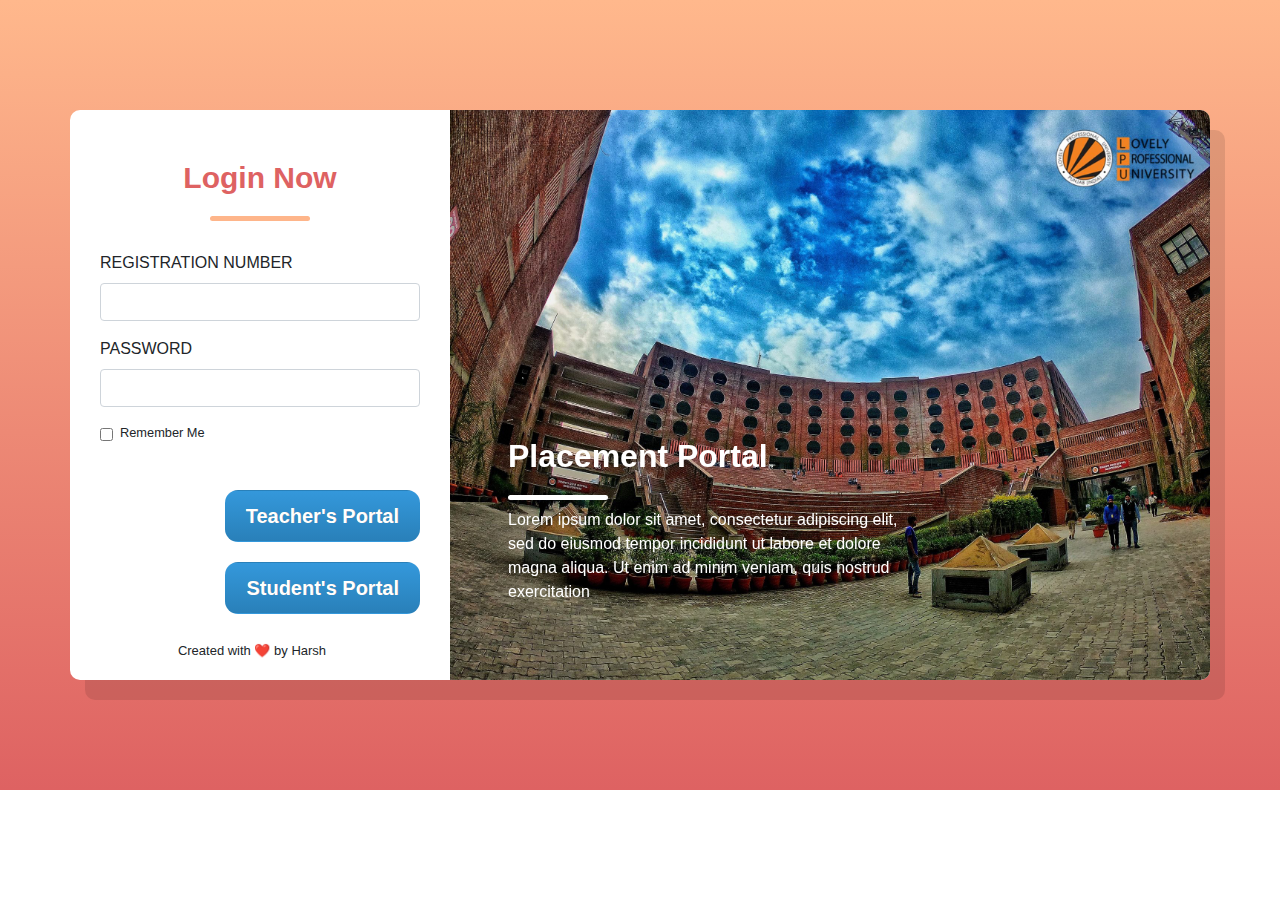
<file: index.html>
<html lang="en">
<head>
  <meta charset="UTF-8">
  <meta http-equiv="X-UA-Compatible" content="IE=edge">
  <meta name="viewport" content="width=device-width, initial-scale=1.0">
  <title>Document</title>
  <link href="//maxcdn.bootstrapcdn.com/bootstrap/4.0.0/css/bootstrap.min.css" rel="stylesheet" id="bootstrap-css">
  <link rel="stylesheet" href="styless.css">
  <script src="//maxcdn.bootstrapcdn.com/bootstrap/4.0.0/js/bootstrap.min.js"></script>
  <script src="//code.jquery.com/jquery-1.11.1.min.js"></script>
</head>
<body>
  <section class="login-block">
    <div class="container">
	<div class="row">
		<div class="col-md-4 login-sec">
		    <h2 class="text-center">Login Now</h2>
		    <form class="login-form">
  <div class="form-group">
    <label for="exampleInputEmail1" class="text-uppercase" id="login-now">Registration Number</label>
    <input type="text" class="form-control" placeholder="">
    
  </div>
  <div class="form-group">
    <label for="exampleInputPassword1" class="text-uppercase">Password</label>
    <input type="password" class="form-control" placeholder="">
  </div>
  
  
    <div class="form-check">
    <label class="form-check-label">
      <input type="checkbox" class="form-check-input">
      <small>Remember Me</small>
    </label>
    <!-- <hr> -->
    <br><br><br>
    <a class="btn btn-login float-right" href="Anno.html">Teacher's Portal</a>
    <br><br><br>
    <a class="btn btn-login float-right" href="student.html">Student's Portal</a>
  </div>
  
</form>
<div class="copy-text">Created with ❤️ by Harsh</div>
		</div>
		<div class="col-md-8 banner-sec">
      <div class="carousel-inner" role="listbox">
                    <div class="carousel-item active">
                                  <img class="d-block img-fluid" src="lpu3.jpeg" alt="First slide" height="500px">
                        <div class="carousel-caption d-none d-md-block">
                                    <div class="banner-text">
                                        <h2>Placement Portal</h2>
                                        <p>Lorem ipsum dolor sit amet, consectetur adipiscing elit, sed do eiusmod tempor incididunt ut labore et dolore magna aliqua. Ut enim ad minim veniam, quis nostrud exercitation</p>
                                    </div>	
                        </div>
                    </div>
      </div>	   
  
</div>
</div>
</div>
</section>
<script src="placement.js"></script>
</body>
</html>
</file>
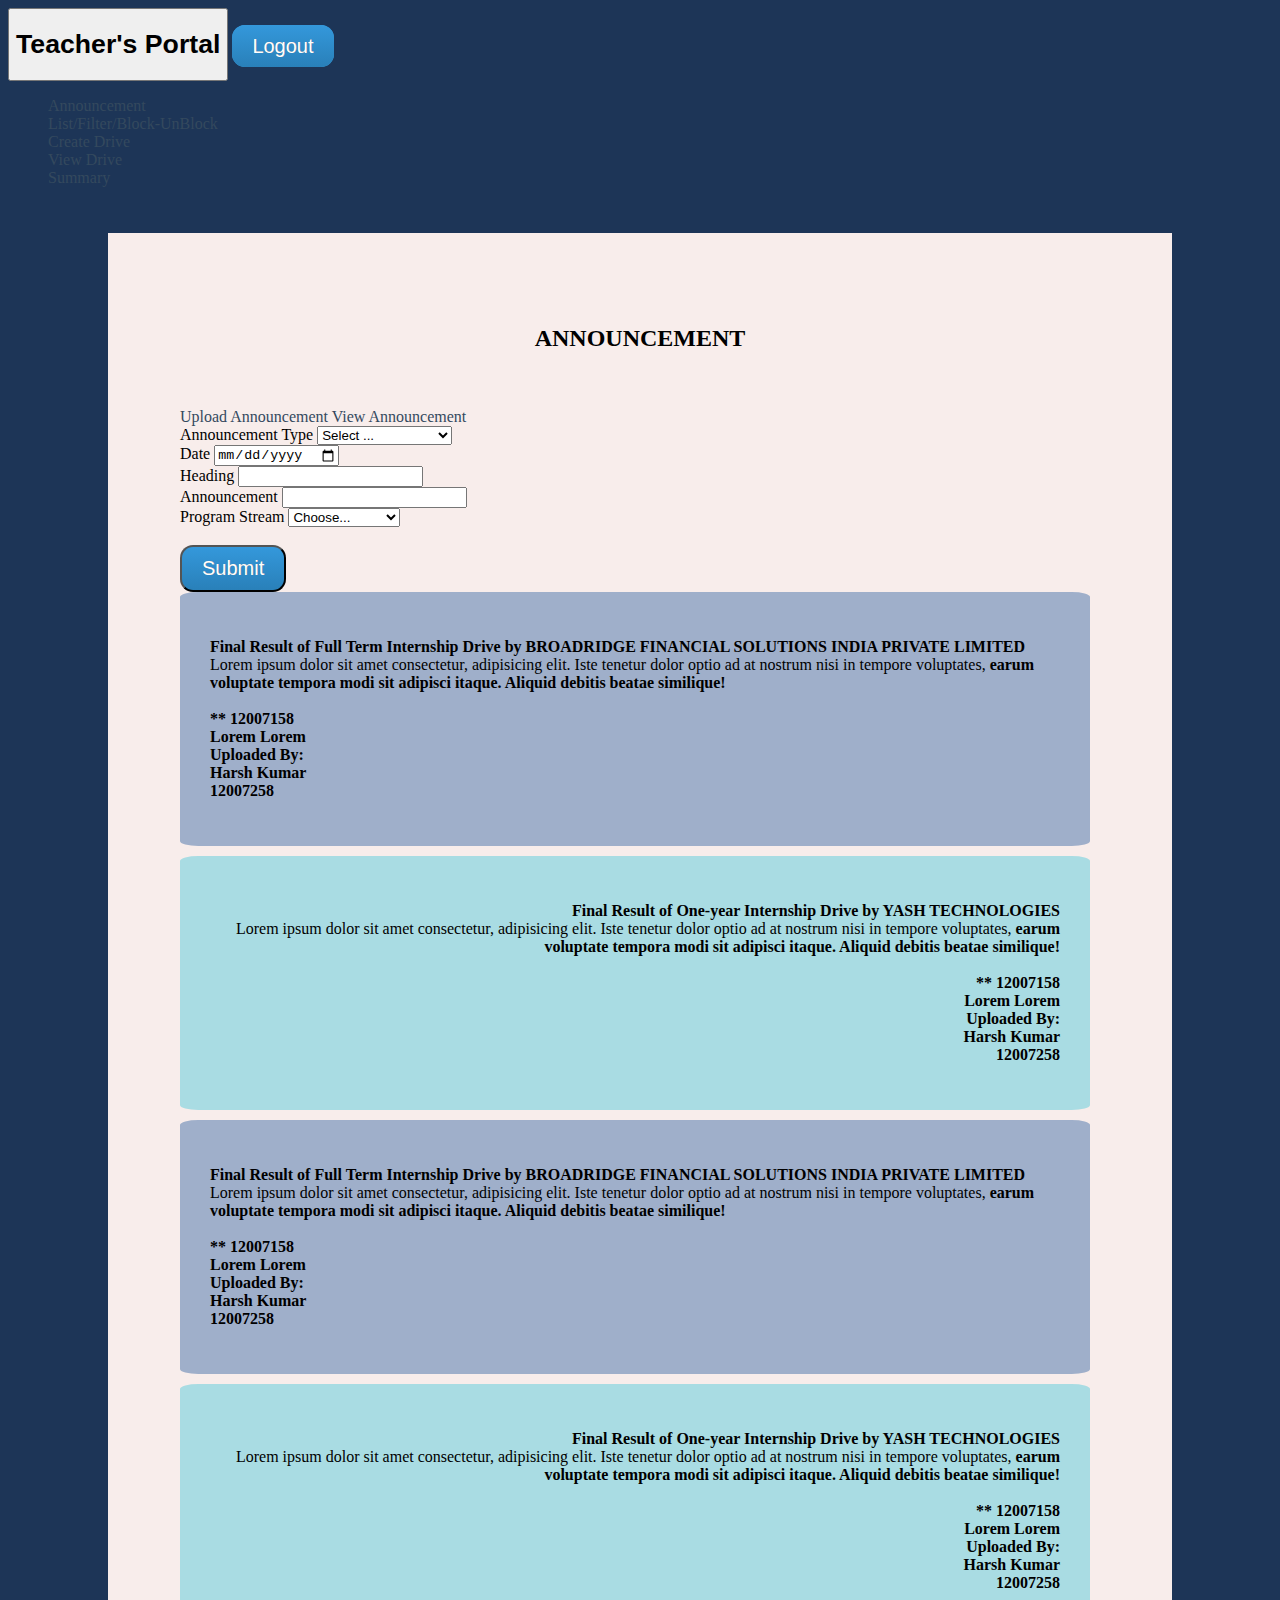
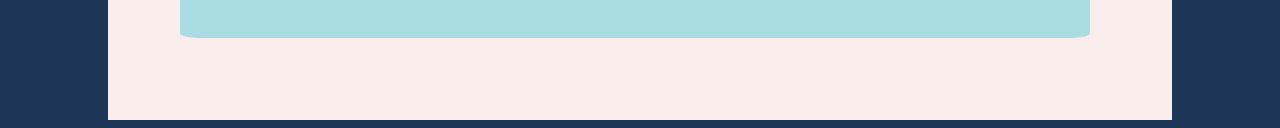
<file: Anno.html>
<!DOCTYPE html>
<html lang="en">
<head>
    <meta charset="UTF-8">
    <meta http-equiv="X-UA-Compatible" content="IE=edge">
    <meta name="viewport" content="width=device-width, initial-scale=1.0">
    <!-- CSS only -->
<link href="https://cdn.jsdelivr.net/npm/bootstrap@5.2.2/dist/css/bootstrap.min.css" rel="stylesheet" integrity="sha384-Zenh87qX5JnK2Jl0vWa8Ck2rdkQ2Bzep5IDxbcnCeuOxjzrPF/et3URy9Bv1WTRi" crossorigin="anonymous">
<link rel="stylesheet" href="styless.css">
    <title>Document</title>
</head>
<body class="full">
    <nav class="navbar navbar-dark bg-dark" style="display:flex !important;">
        <div class="container-fluid">
          <button class="navbar-toggler" type="button" data-bs-toggle="collapse" data-bs-target="#navbarTogglerDemo03" aria-controls="navbarTogglerDemo03" aria-expanded="false" aria-label="Toggle navigation">
            <h1>Teacher's Portal</h1>
            <span class="navbar-toggler-icon"></span>
          </button>
          <a class="navbar-brand btn btn-primary" href="index.html">Logout</a>
          <div class="collapse navbar-collapse" id="navbarTogglerDemo03">
            <ul class="navbar-nav me-auto mb-2 mb-lg-0">
              <li class="nav-item">
                <a class="nav-link" href="Anno.html">Announcement</a>
              </li>
              <li class="nav-item">
                <a class="nav-link" href="list.html">List/Filter/Block-UnBlock</a>
              </li>
              <li class="nav-item">
                <a class="nav-link" href="createDrive.html">Create Drive</a>
              </li>
              <li class="nav-item">
                <a class="nav-link" href="viewDrive.html">View Drive</a>
              </li>
              <li class="nav-item">
                <a class="nav-link" href="summary.html">Summary</a>
              </li>
            </ul>
          </div>
        </div>
      </nav>
    
      <div id="anno" class="grid">
        <h2 class="inner-headings">ANNOUNCEMENT</h2>
        <br><br>
        <div class="row">
            <div class="col-4">
              <div class="list-group" id="list-tab" role="tablist">
                <a class="list-group-item list-group-item-action active" id="list-profile-list" data-bs-toggle="list" href="#list-messages" role="tab" aria-controls="list-profile">Upload Announcement</a>
                <a class="list-group-item list-group-item-action" id="list-settings-list" data-bs-toggle="list" href="#list-settings" role="tab" aria-controls="list-settings">View Announcement</a>
              </div>
            </div>
            <div class="col-8">
              <div class="tab-content" id="nav-tabContent">
                <div class="tab-pane fade show active" id="list-messages" role="tabpanel" aria-labelledby="list-messages-list">
                  <form class="row g-3">
                    <div class="col-12">
                      <label for="inputAddress" class="form-label">Announcement Type</label>
                      <select class="form-select" aria-label="Default select example">
                        <option selected>Select ...</option>
                        <option value="1">Placement Related</option>
                        <option value="2">Academic Related</option>
                        <option value="3">General</option>
                      </select>
                    </div>
                    <div class="col-md-6">
                      <label for="inputCity" class="form-label">Date</label>
                      <input type="date" class="form-control" id="inputCity" placeholder="">
                    </div>
                    <div class="col-md-6">
                      <label for="inputCity" class="form-label">Heading</label>
                      <input type="text" class="form-control" id="inputCity" placeholder="">
                    </div>
                    <div class="col-md-12">
                      <label for="inputCity" class="form-label">Announcement</label>
                      <input type="text" class="form-control" id="inputCity" placeholder="">
                    </div>
                    <div class="col-md-12">
                      <label for="inputState" class="form-label">Program Stream</label>
                      <select id="inputState" class="form-select">
                        <option selected>Choose...</option>
                        <option value="GEN">B.Tech CSE/IT</option>
                        <option value="OBC">M.Tech CSE/IT</option>
                        <option value="SC">B.Tech EEE</option>
                        <option>MBA</option>
                        <option>All</option>
                      </select>
                    </div>
                  </form>
                  <br>
                <div class="col-12">
                    <button type="submit" id="publishDrive" class="btn btn-primary">Submit</button>
                </div>
                </div>
                <div class="tab-pane fade" id="list-settings" role="tabpanel" aria-labelledby="list-settings-list">
                  <div class="grey">
                    <p>
                        <strong>Final Result of Full Term Internship Drive by BROADRIDGE FINANCIAL SOLUTIONS INDIA PRIVATE LIMITED</strong>
                        <br>
                        Lorem ipsum dolor sit amet consectetur, adipisicing elit. Iste tenetur dolor optio ad at nostrum nisi in tempore voluptates, <strong>earum voluptate tempora modi sit adipisci itaque. Aliquid debitis beatae similique!</strong>
                        <br>
                        <br>
                        <strong>** 12007158</strong>
                        <br>
                        <b>Lorem Lorem</b>
                        <br>
                        <b>Uploaded By:
                            <br>
                        Harsh Kumar 
                        <br>
                        12007258
                        </b>
                    </p>
                </div>
                <div class="white">
                    <p>
                        <b>Final Result of One-year Internship Drive by YASH TECHNOLOGIES</b>
                        <br>
                        Lorem ipsum dolor sit amet consectetur, adipisicing elit. Iste tenetur dolor optio ad at nostrum nisi in tempore voluptates, <strong>earum voluptate tempora modi sit adipisci itaque. Aliquid debitis beatae similique!</strong>
                        <br>
                        <br>
                        <strong>** 12007158</strong>
                        <br>
                        <b>Lorem Lorem</b>
                        <br>
                        <b>Uploaded By:
                            <br>
                        Harsh Kumar 
                        <br>
                        12007258
                        </b>
                    </p>
                </div>
                <div class="grey">
                  <p>
                      <strong>Final Result of Full Term Internship Drive by BROADRIDGE FINANCIAL SOLUTIONS INDIA PRIVATE LIMITED</strong>
                      <br>
                      Lorem ipsum dolor sit amet consectetur, adipisicing elit. Iste tenetur dolor optio ad at nostrum nisi in tempore voluptates, <strong>earum voluptate tempora modi sit adipisci itaque. Aliquid debitis beatae similique!</strong>
                      <br>
                      <br>
                      <strong>** 12007158</strong>
                      <br>
                      <b>Lorem Lorem</b>
                      <br>
                      <b>Uploaded By:
                          <br>
                      Harsh Kumar 
                      <br>
                      12007258
                      </b>
                  </p>
              </div>
              <div class="white">
                  <p>
                      <b>Final Result of One-year Internship Drive by YASH TECHNOLOGIES</b>
                      <br>
                      Lorem ipsum dolor sit amet consectetur, adipisicing elit. Iste tenetur dolor optio ad at nostrum nisi in tempore voluptates, <strong>earum voluptate tempora modi sit adipisci itaque. Aliquid debitis beatae similique!</strong>
                      <br>
                      <br>
                      <strong>** 12007158</strong>
                      <br>
                      <b>Lorem Lorem</b>
                      <br>
                      <b>Uploaded By:
                          <br>
                      Harsh Kumar 
                      <br>
                      12007258
                      </b>
                  </p>
              </div>
                </div>
              </div>
            </div>
          </div>
      </div>
    <!-- JavaScript Bundle with Popper -->
<script src="https://cdn.jsdelivr.net/npm/bootstrap@5.2.2/dist/js/bootstrap.bundle.min.js" integrity="sha384-OERcA2EqjJCMA+/3y+gxIOqMEjwtxJY7qPCqsdltbNJuaOe923+mo//f6V8Qbsw3" crossorigin="anonymous"></script>
<script>
  document.getElementById("publishDrive").addEventListener("click",function(){
    alert("Announcement Successfully created");
  });
</script>
</body>
</html>
</file>
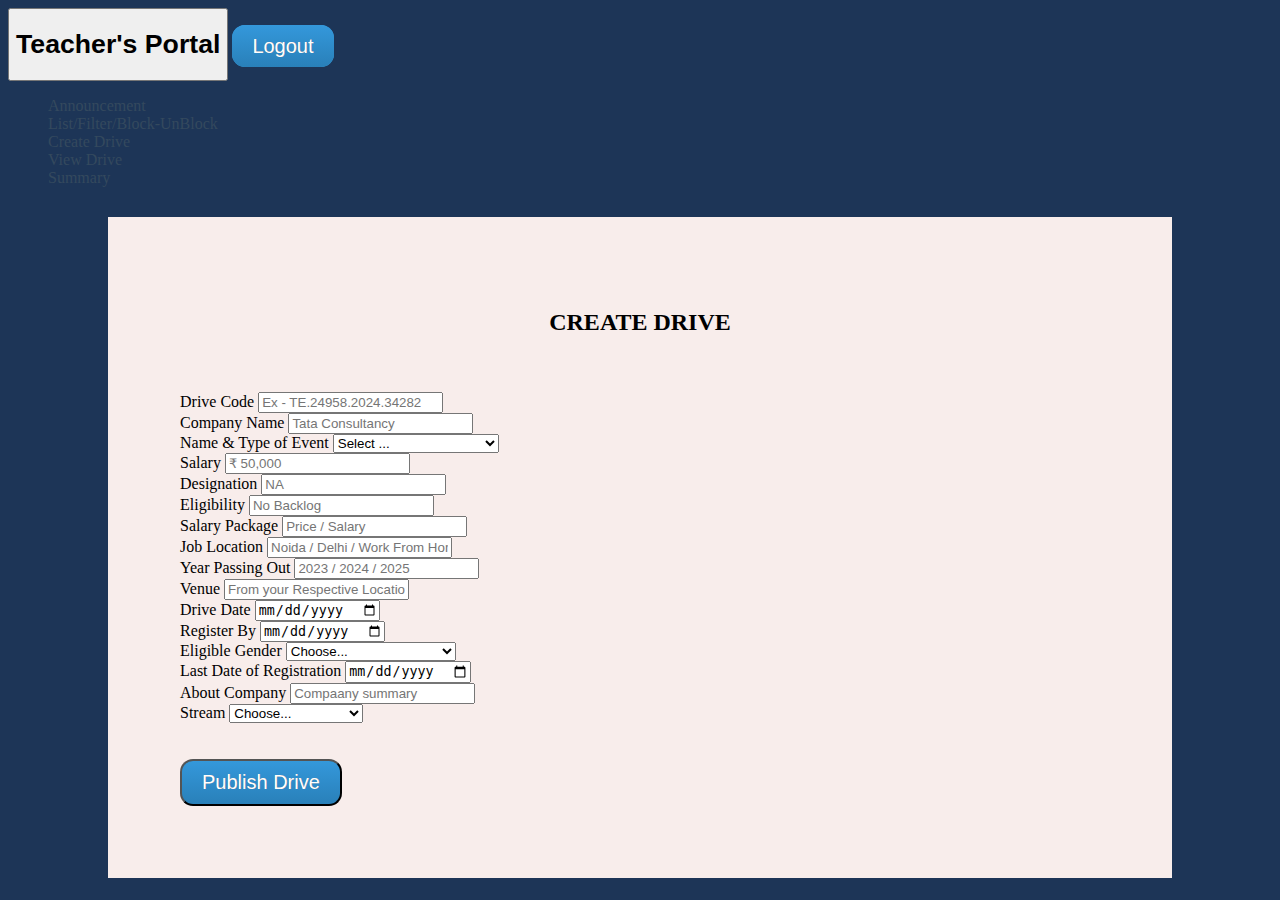
<file: createDrive.html>
<!DOCTYPE html>
<html lang="en">
<head>
    <meta charset="UTF-8">
    <meta http-equiv="X-UA-Compatible" content="IE=edge">
    <meta name="viewport" content="width=device-width, initial-scale=1.0">
    <!-- CSS only -->
<link href="https://cdn.jsdelivr.net/npm/bootstrap@5.2.2/dist/css/bootstrap.min.css" rel="stylesheet" integrity="sha384-Zenh87qX5JnK2Jl0vWa8Ck2rdkQ2Bzep5IDxbcnCeuOxjzrPF/et3URy9Bv1WTRi" crossorigin="anonymous">
<link rel="stylesheet" href="styless.css">
    <title>Document</title>
</head>
<body class="full">
    <nav class="navbar navbar-dark bg-dark">
        <div class="container-fluid">
          <button class="navbar-toggler" type="button" data-bs-toggle="collapse" data-bs-target="#navbarTogglerDemo03" aria-controls="navbarTogglerDemo03" aria-expanded="false" aria-label="Toggle navigation">
            <h1>Teacher's Portal</h1>
            <span class="navbar-toggler-icon"></span>
          </button>
          <a class="navbar-brand btn btn-primary" href="index.html">Logout</a>
          <div class="collapse navbar-collapse" id="navbarTogglerDemo03">
            <ul class="navbar-nav me-auto mb-2 mb-lg-0">
              <li class="nav-item">
                <a class="nav-link" href="Anno.html">Announcement</a>
              </li>
              <li class="nav-item">
                <a class="nav-link" href="list.html">List/Filter/Block-UnBlock</a>
              </li>
              <li class="nav-item">
                <a class="nav-link" href="createDrive.html">Create Drive</a>
              </li>
              <li class="nav-item">
                <a class="nav-link" href="viewDrive.html">View Drive</a>
              </li>
              <li class="nav-item">
                <a class="nav-link" href="summary.html">Summary</a>
              </li>
            </ul>
          </div>
        </div>
      </nav>
      <div class="grid">
        <h2 class="inner-headings">CREATE DRIVE</h2>
        <br><br>
        <form class="row g-3">
            <div class="col-md-6">
              <label for="inputEmail4" class="form-label">Drive Code</label>
              <input type="text" class="form-control" id="inputEmail4" placeholder="Ex - TE.24958.2024.34282">
            </div>
            <div class="col-md-6">
              <label for="inputPassword4" class="form-label">Company Name</label>
              <input type="text" class="form-control" id="inputPassword4" placeholder="Tata Consultancy">
            </div>
            <div class="col-12">
              <label for="inputAddress" class="form-label">Name & Type of Event</label>
              <select class="form-select" aria-label="Default select example">
                <option selected>Select ...</option>
                <option value="1">COMPETETIVE EVENT</option>
                <option value="2">Internship</option>
                <option value="3">Placement</option>
                <option value="3">Internship / Placement</option>
              </select>
            </div>
            <div class="col-md-6">
              <label for="inputCity" class="form-label">Salary</label>
              <input type="text" class="form-control" id="inputCity" placeholder="₹ 50,000">
            </div>
            <div class="col-md-6">
              <label for="inputCity" class="form-label">Designation</label>
              <input type="text" class="form-control" id="inputCity" placeholder="NA">
            </div>
            <div class="col-md-6">
              <label for="inputCity" class="form-label">Eligibility</label>
              <input type="text" class="form-control" id="inputCity" placeholder="No Backlog">
            </div>
            <div class="col-md-6">
              <label for="inputCity" class="form-label">Salary Package</label>
              <input type="text" class="form-control" id="inputCity" placeholder="Price / Salary">
            </div>
            <div class="col-md-6">
              <label for="inputCity" class="form-label">Job Location</label>
              <input type="text" class="form-control" id="inputCity" placeholder="Noida / Delhi / Work From Home(WFH)">
            </div>
            <div class="col-md-6">
              <label for="inputCity" class="form-label">Year Passing Out</label>
              <input type="text" class="form-control" id="inputCity" placeholder="2023 / 2024 / 2025">
            </div>
            <div class="col-md-6">
              <label for="inputCity" class="form-label">Venue</label>
              <input type="text" class="form-control" id="inputCity" placeholder="From your Respective Location">
            </div>
            <div class="col-md-6">
              <label for="inputCity" class="form-label">Drive Date</label>
              <input type="date" class="form-control" id="inputCity">
            </div>
            <div class="col-md-6">
              <label for="inputCity" class="form-label">Register By</label>
              <input type="date" class="form-control" id="inputCity">
            </div>
            <div class="col-md-4">
              <label for="inputState" class="form-label">Eligible Gender</label>
              <select id="inputState" class="form-select">
                <option selected>Choose...</option>
                <option value="Boy">Boy</option>
                <option value="Girls">Girls</option>
                <option value="Transgender">Transgender</option>
                <option>Boy / Girls</option>
                <option>Boy / Girls / Transgender</option>
              </select>
            </div>
            <div class="col-md-2">
              <label for="inputZip" class="form-label">Last Date of Registration</label>
              <input type="date" class="form-control" id="inputZip">
            </div>
            <div class="col-12">
              <label for="inputAddress2" class="form-label">About Company</label>
              <input type="text" class="form-control" id="inputAddress2" placeholder="Compaany summary">
            </div>
            <div class="col-md-12">
              <label for="inputState" class="form-label">Stream</label>
              <select id="inputState" class="form-select">
                <option selected>Choose...</option>
                <option value="GEN">B.Tech CSE/IT</option>
                <option value="OBC">B.Tech EEE</option>
                <option value="SC">B.Tech ECE</option>
                <option>B.Tech Automobile</option>
                <option>Other</option>
              </select>
            </div>
          </form>
          
        <br>
          <br>
          <!-- drive publish button -->
        <div class="col-12">
            <button type="submit" id="publishDrive" class="btn btn-primary">Publish Drive</button>
          </div>

    </div>
    <!-- JavaScript Bundle with Popper -->
<script src="https://cdn.jsdelivr.net/npm/bootstrap@5.2.2/dist/js/bootstrap.bundle.min.js" integrity="sha384-OERcA2EqjJCMA+/3y+gxIOqMEjwtxJY7qPCqsdltbNJuaOe923+mo//f6V8Qbsw3" crossorigin="anonymous"></script>
<script>
  document.getElementById("publishDrive").addEventListener("click",function(){
    alert("Drive Successfully created");
  });
</script>
</body>
</html>
</file>
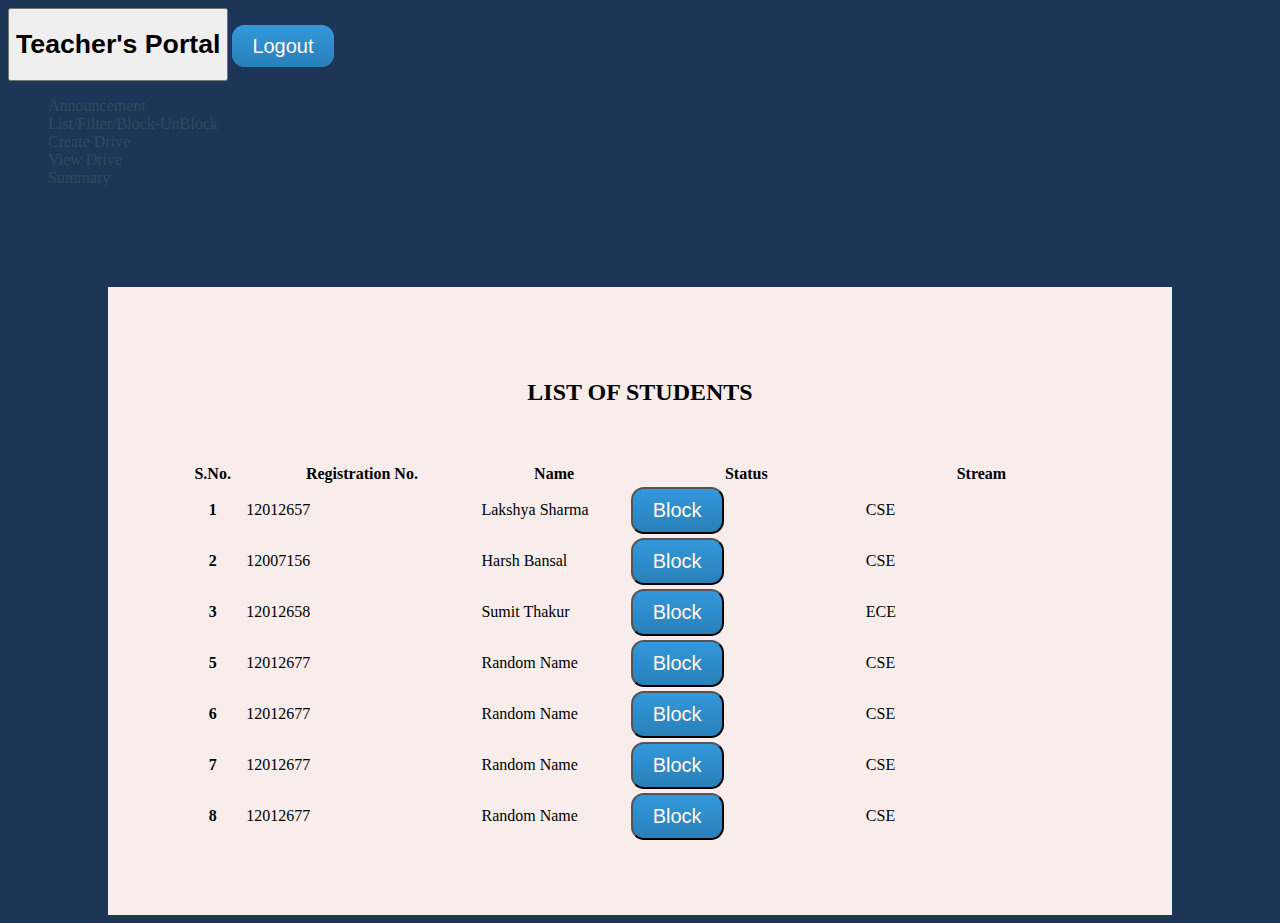
<file: list.html>
<!DOCTYPE html>
<html lang="en">
<head>
    <meta charset="UTF-8">
    <meta http-equiv="X-UA-Compatible" content="IE=edge">
    <meta name="viewport" content="width=device-width, initial-scale=1.0">
    <!-- CSS only -->
<link href="https://cdn.jsdelivr.net/npm/bootstrap@5.2.2/dist/css/bootstrap.min.css" rel="stylesheet" integrity="sha384-Zenh87qX5JnK2Jl0vWa8Ck2rdkQ2Bzep5IDxbcnCeuOxjzrPF/et3URy9Bv1WTRi" crossorigin="anonymous">
<link rel="stylesheet" href="styless.css">
    <title>Document</title>
</head>
<body class="full">
    <nav class="navbar navbar-dark bg-dark">
        <div class="container-fluid">
          <button class="navbar-toggler" type="button" data-bs-toggle="collapse" data-bs-target="#navbarTogglerDemo03" aria-controls="navbarTogglerDemo03" aria-expanded="false" aria-label="Toggle navigation">
            <h1>Teacher's Portal</h1>
            <span class="navbar-toggler-icon"></span>
          </button>
          <a class="navbar-brand btn btn-primary" href="index.html">Logout</a>
          <div class="collapse navbar-collapse" id="navbarTogglerDemo03">
            <ul class="navbar-nav me-auto mb-2 mb-lg-0">
              <li class="nav-item">
                <a class="nav-link" href="Anno.html">Announcement</a>
              </li>
              <li class="nav-item">
                <a class="nav-link" href="list.html">List/Filter/Block-UnBlock</a>
              </li>
              <li class="nav-item">
                <a class="nav-link" href="createDrive.html">Create Drive</a>
              </li>
              <li class="nav-item">
                <a class="nav-link" href="viewDrive.html">View Drive</a>
              </li>
              <li class="nav-item">
                <a class="nav-link" href="summary.html">Summary</a>
              </li>
            </ul>
          </div>
        </div>
      </nav>
      <br><br><br>
      <div class="grid">
        <h2 class="inner-headings">LIST OF STUDENTS</h2>
        <br><br>
        <table class="table">
          <thead class="table-dark">
            <tr>
              <th scope="col" style="width:5%">S.No.</th>
              <th scope="col" style="width:19%">Registration No.</th>
              <th scope="col" style="width:12%">Name</th>
              <th scope="col" style="width:19%">Status</th>
              <th scope="col" style="width:19%">Stream</th>
            </tr>
          </thead>
          <tbody>
            <tr>
              <th scope="row">1</th>
              <td>12012657</td>
              <td>Lakshya Sharma</td>
              <td><button class="btn btn-secondary" id="blockid">Block</button></td>
              <td>CSE</td>
            </tr>
            <tr>
              <th scope="row">2</th>
              <td>12007156</td>
              <td>Harsh Bansal</td>
              <td><button class="btn btn-secondary" id="blockid1">Block</button></td>
              <td>CSE</td>
            </tr>
            <tr>
              <th scope="row">3</th>
              <td>12012658</td>
              <td>Sumit Thakur</td>
              <td><button class="btn btn-secondary" id="blockid2">Block</button></td>
              <td>ECE</td>
            </tr>
            <tr>
              <th scope="row">5</th>
              <td>12012677</td>
              <td>Random Name</td>
              <td><button class="btn btn-secondary" id="blockid3">Block</button></td>
              <td>CSE</td>
            </tr>
            <tr>
              <th scope="row">6</th>
              <td>12012677</td>
              <td>Random Name</td>
              <td><button class="btn btn-secondary" id="blockid4">Block</button></td>
              <td>CSE</td>
            </tr>
            <tr>
              <th scope="row">7</th>
              <td>12012677</td>
              <td>Random Name</td>
              <td><button class="btn btn-secondary" id="blockid5">Block</button></td>
              <td>CSE</td>
            </tr>
            <tr>
              <th scope="row">8</th>
              <td>12012677</td>
              <td>Random Name</td>
              <td><button class="btn btn-secondary" id="blockid6">Block</button></td>
              <td>CSE</td>
            </tr>
          </tbody>
        </table>
      </div>
    <!-- JavaScript Bundle with Popper -->
<script src="https://cdn.jsdelivr.net/npm/bootstrap@5.2.2/dist/js/bootstrap.bundle.min.js" integrity="sha384-OERcA2EqjJCMA+/3y+gxIOqMEjwtxJY7qPCqsdltbNJuaOe923+mo//f6V8Qbsw3" crossorigin="anonymous"></script>
<script>
  document.getElementById("blockid").addEventListener("click",function(){
  alert("Student Successfully blocked");
  document.getElementById("blockid").innerText="Unblock";
});
document.getElementById("blockid1").addEventListener("click",function(){
  alert("Student Successfully blocked");
  document.getElementById("blockid1").innerText="Unblock";
});
document.getElementById("blockid2").addEventListener("click",function(){
  alert("Student Successfully blocked");
  document.getElementById("blockid2").innerText="Unblock";
});
document.getElementById("blockid3").addEventListener("click",function(){
  alert("Student Successfully blocked");
  document.getElementById("blockid3").innerText="Unblock";
});
document.getElementById("blockid4").addEventListener("click",function(){
  alert("Student Successfully blocked");
  document.getElementById("blockid4").innerText="Unblock";
});
document.getElementById("blockid5").addEventListener("click",function(){
  alert("Student Successfully blocked");
  document.getElementById("blockid5").innerText="Unblock";
});
document.getElementById("blockid6").addEventListener("click",function(){
  alert("Student Successfully blocked");
  document.getElementById("blockid6").innerText="Unblock";
});
</script>
</body>
</html>
</file>
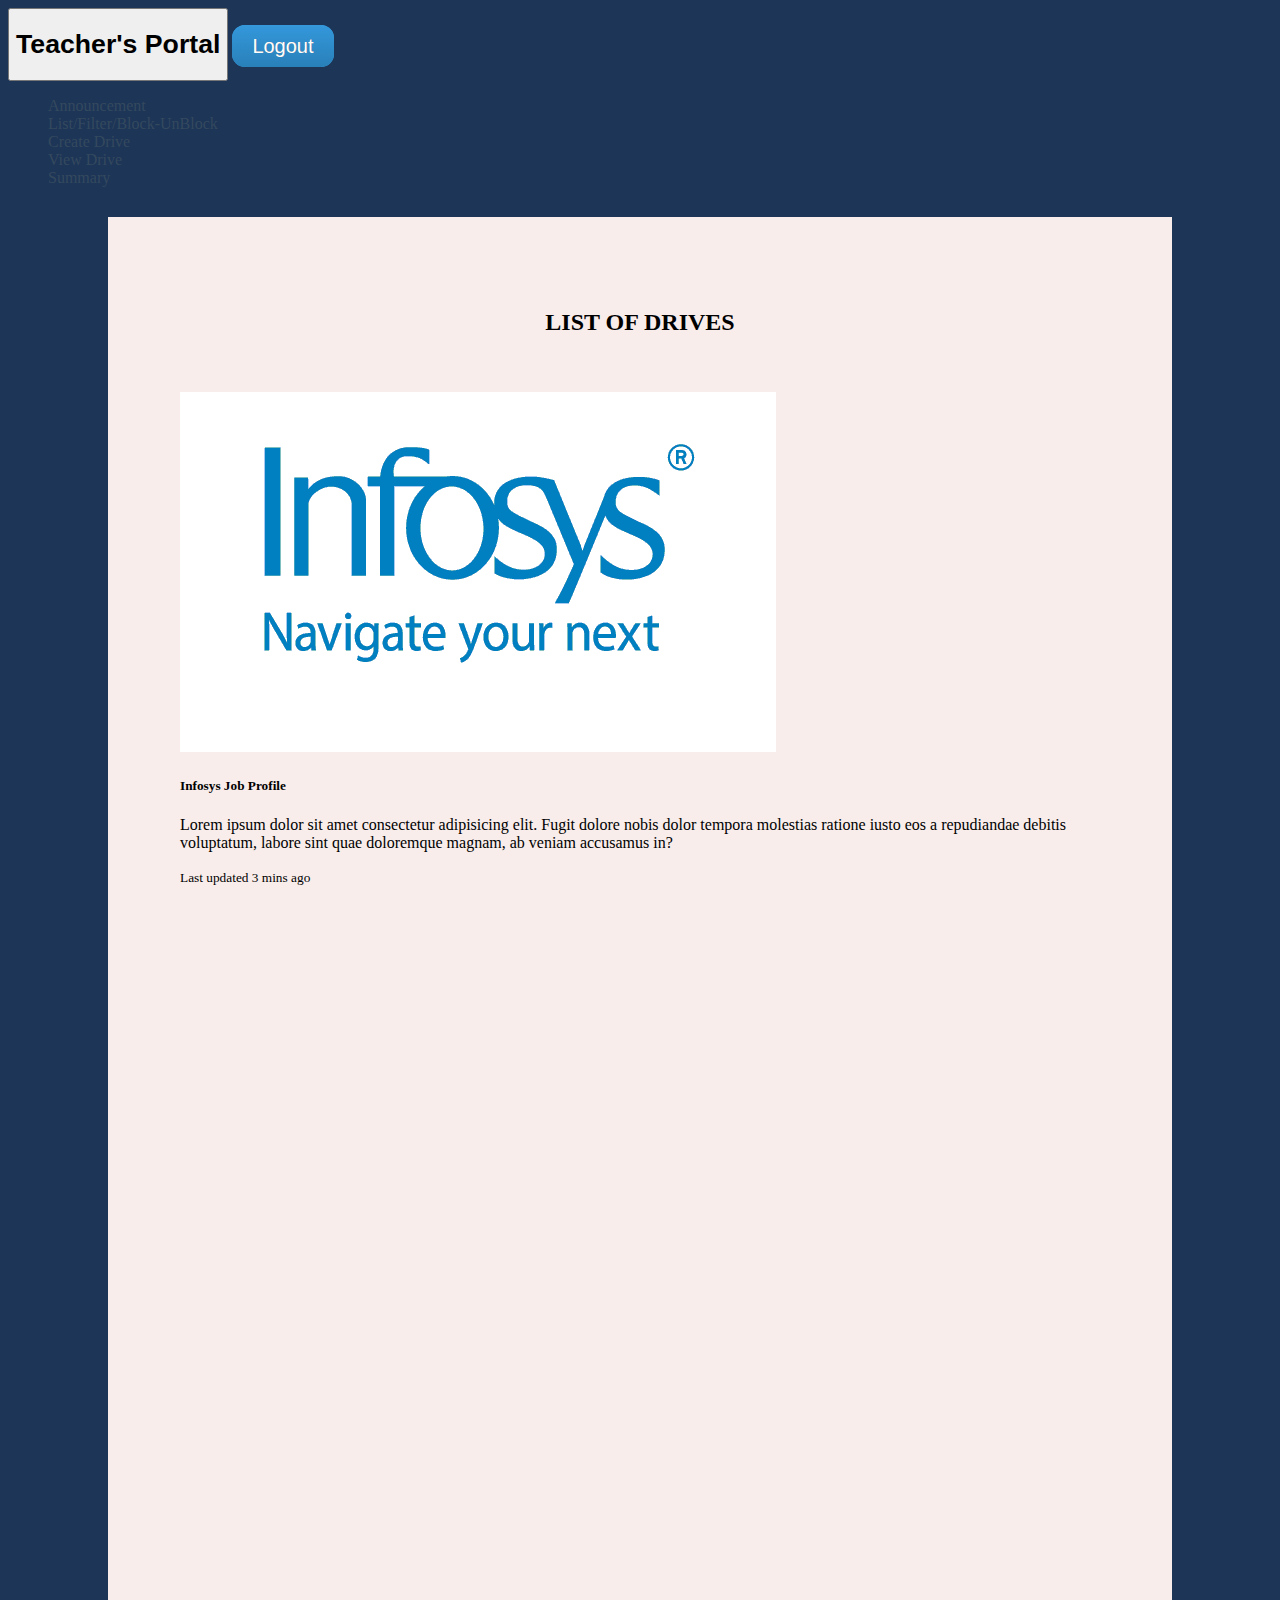
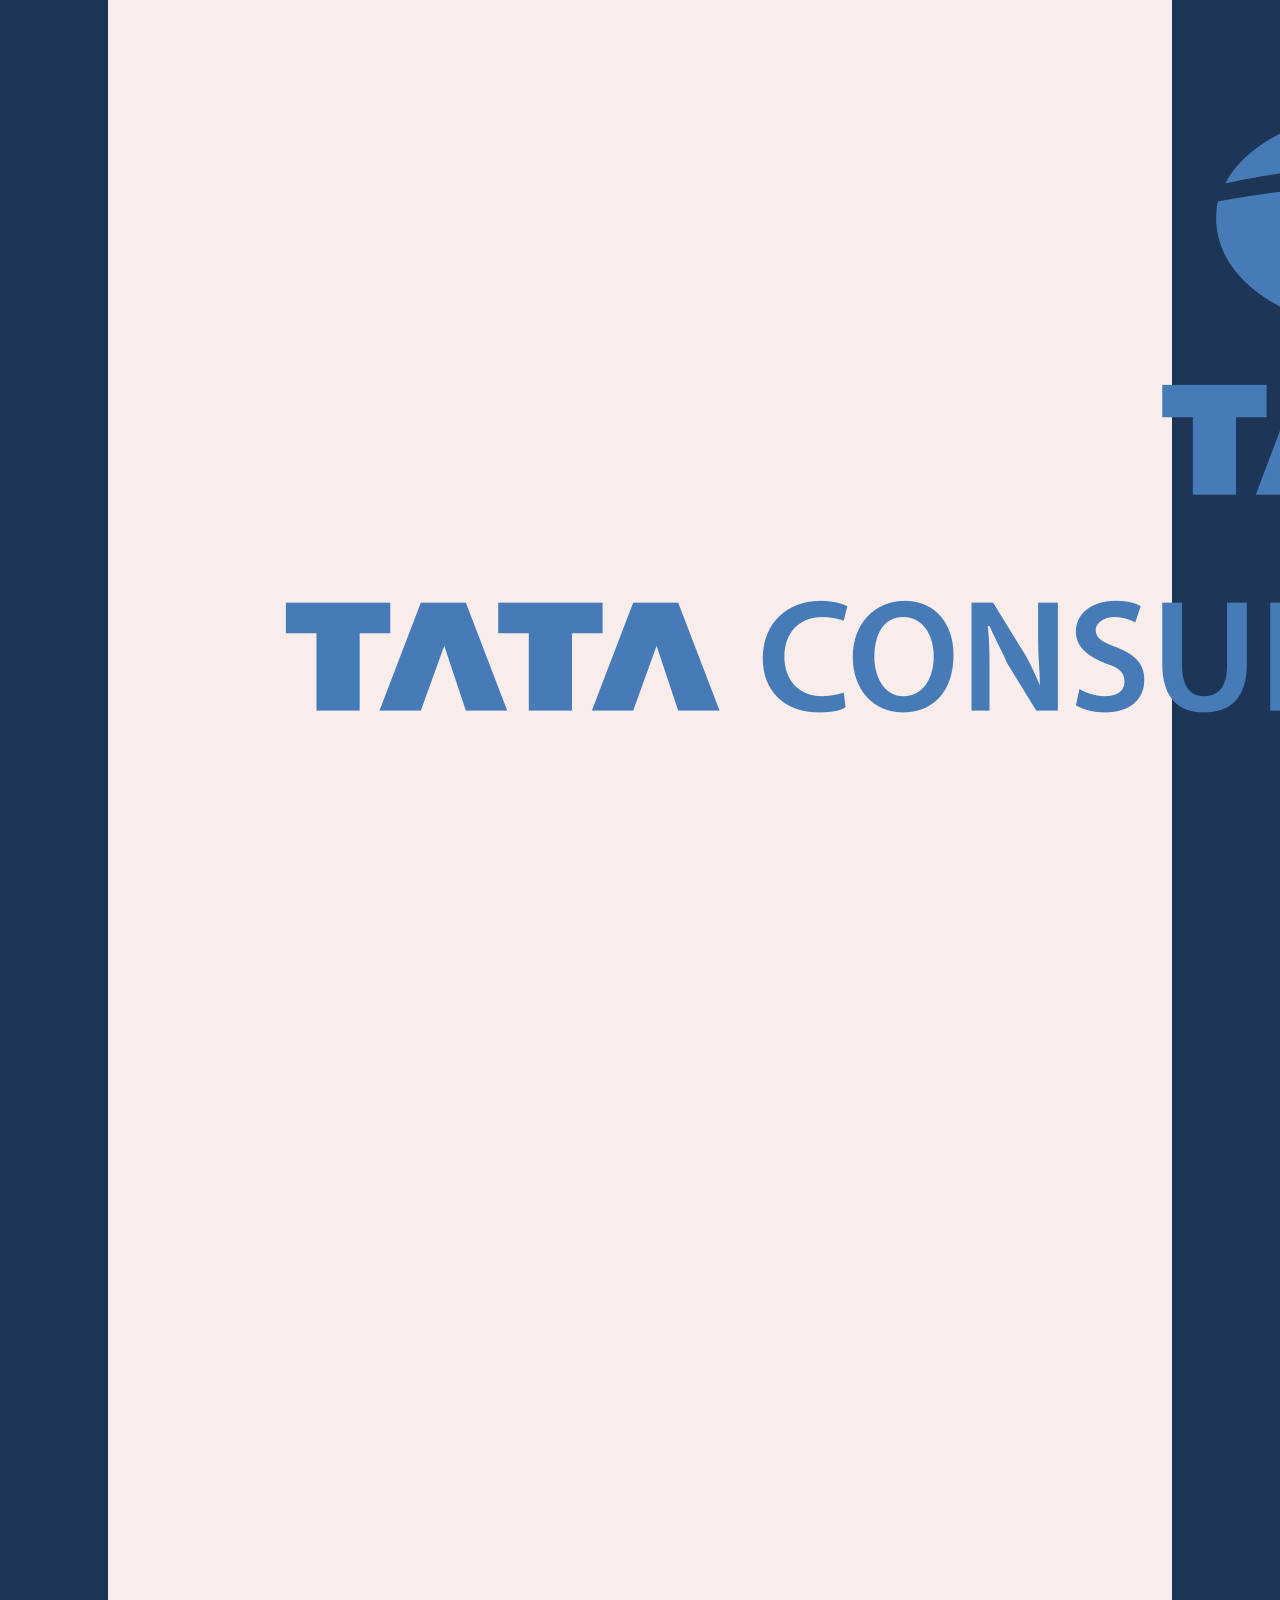
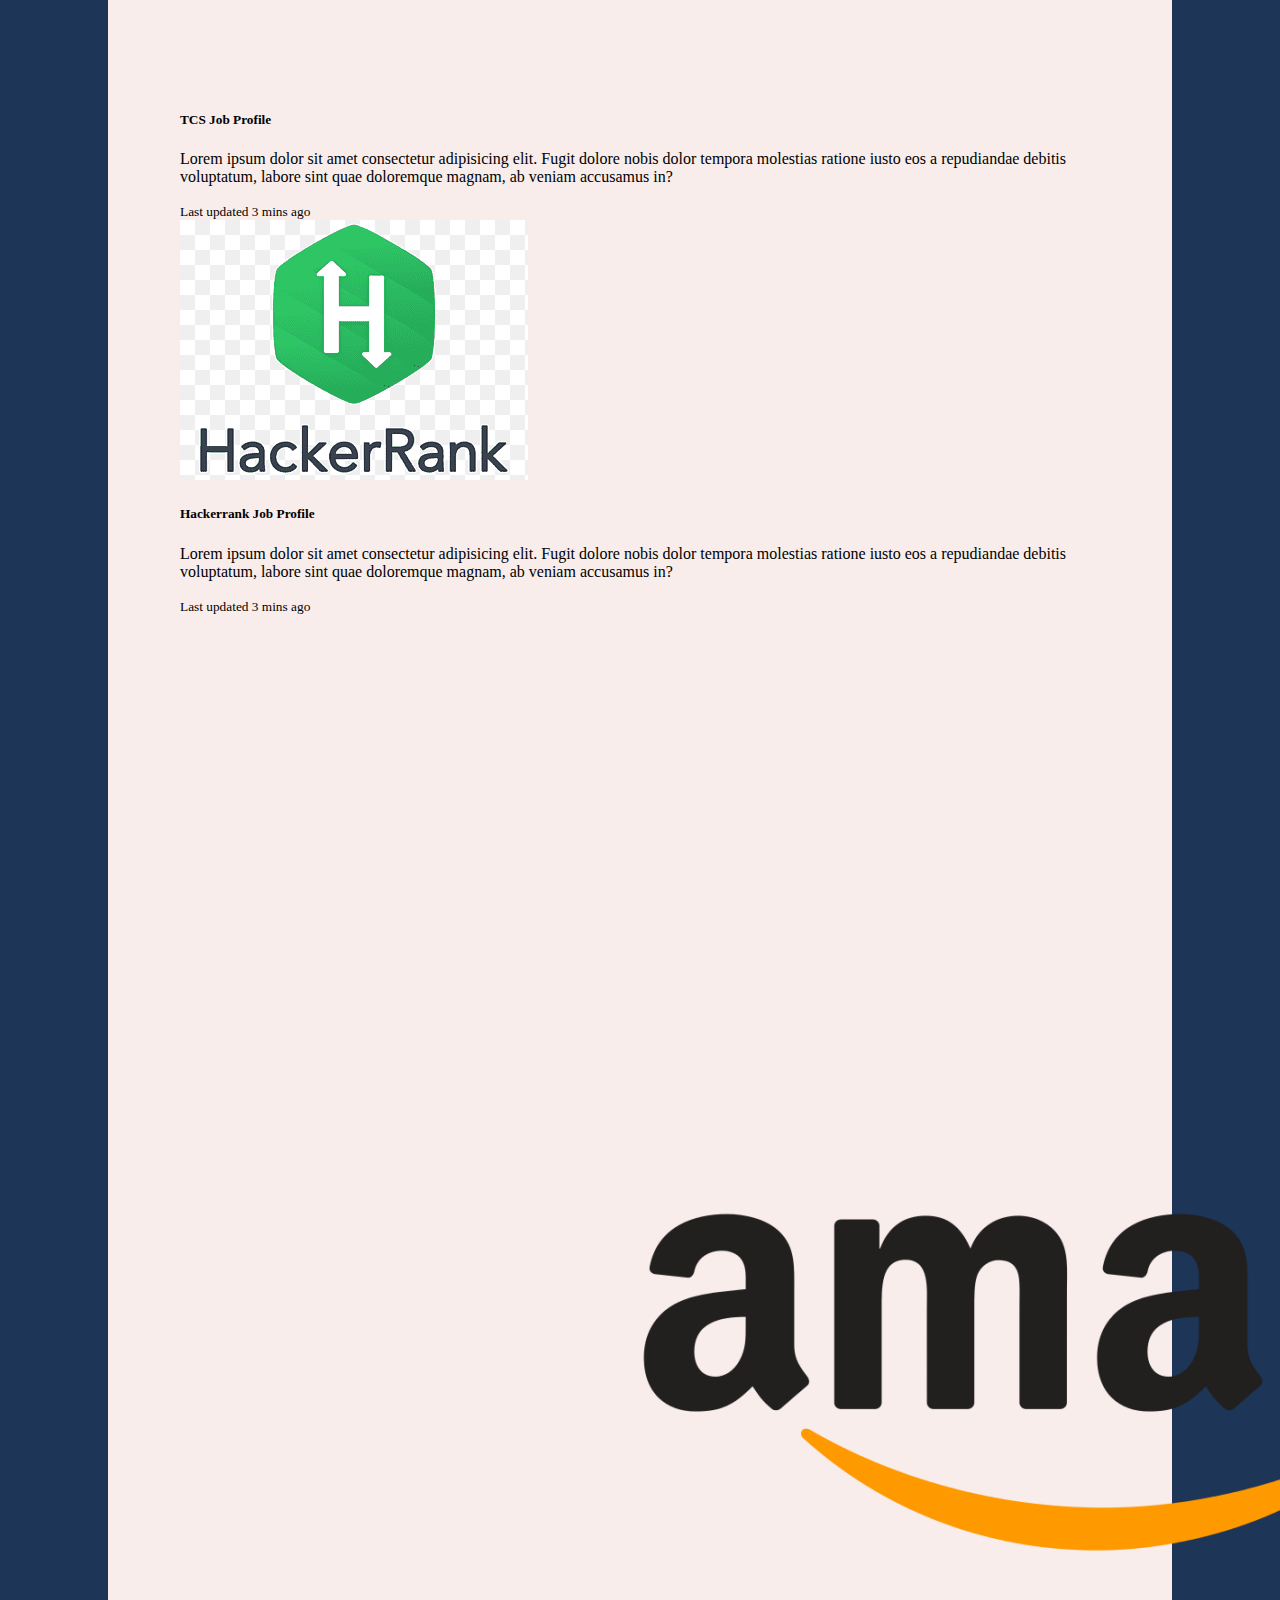
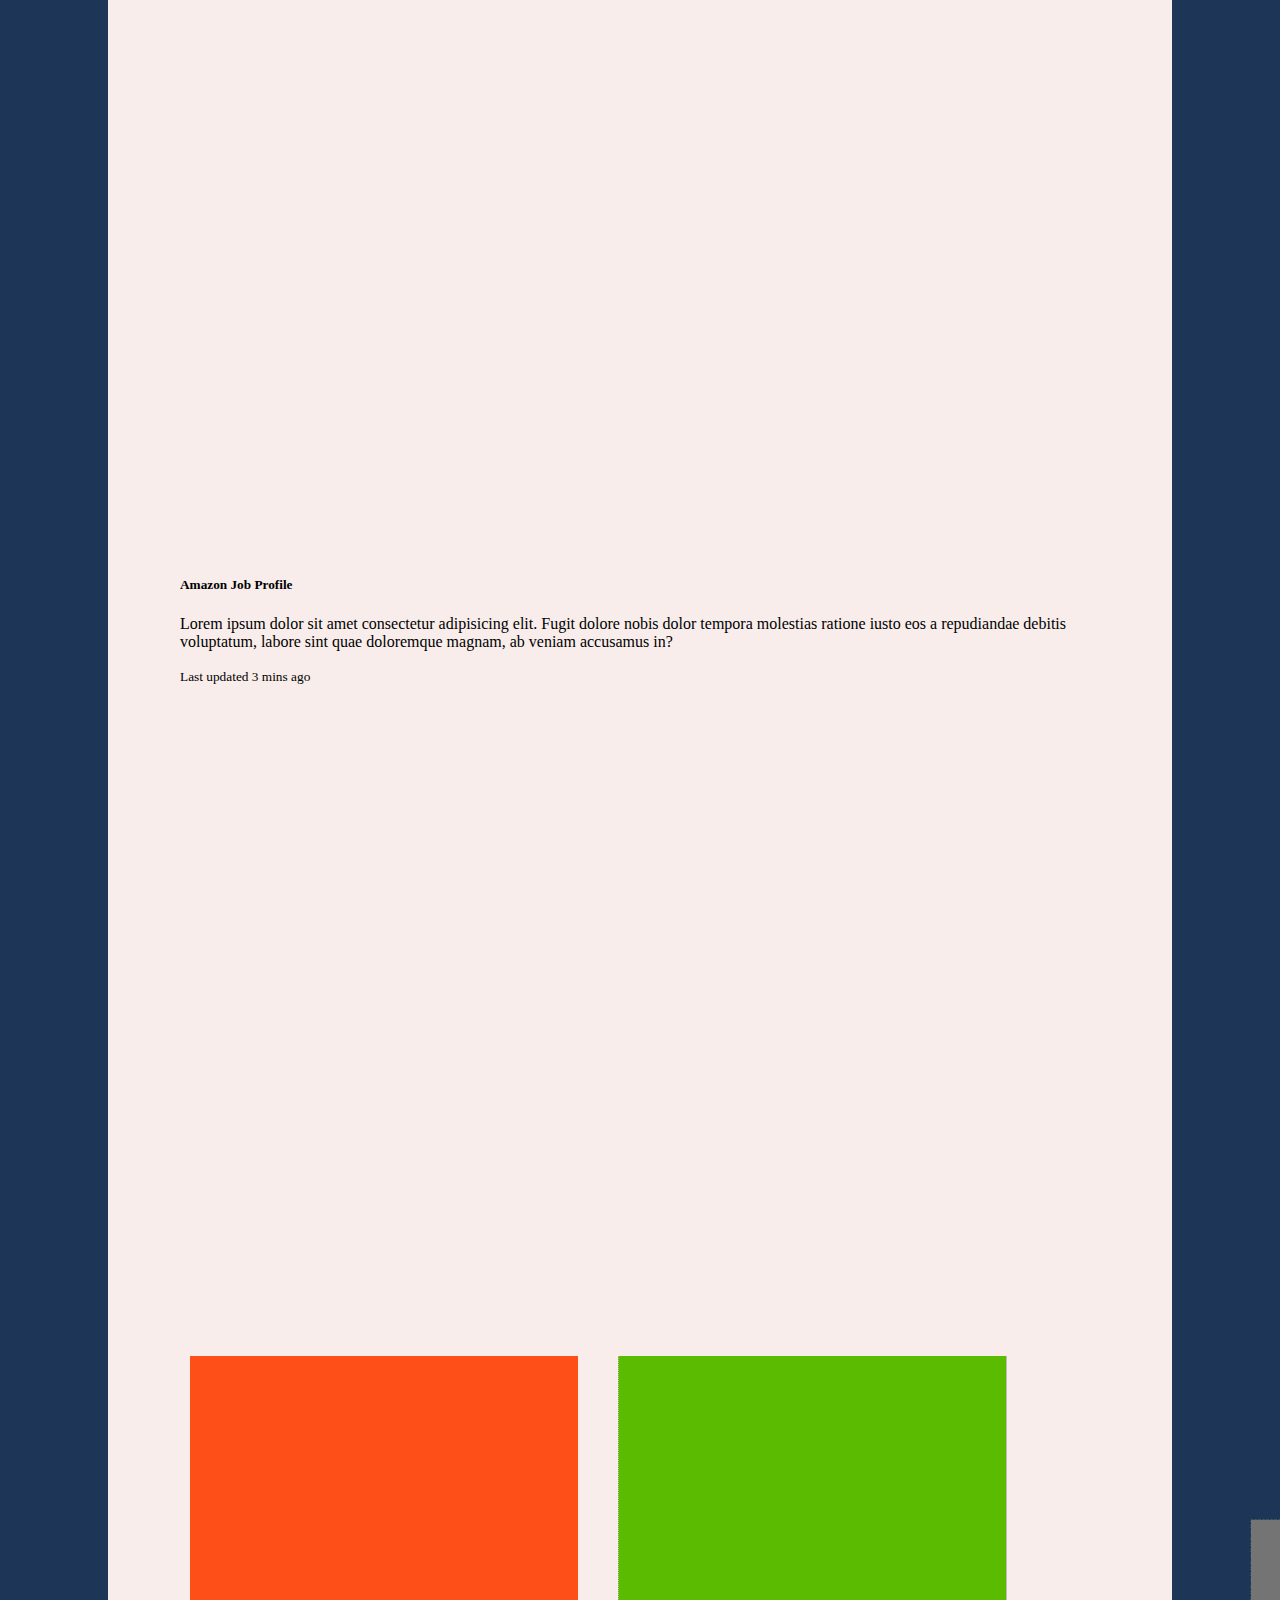
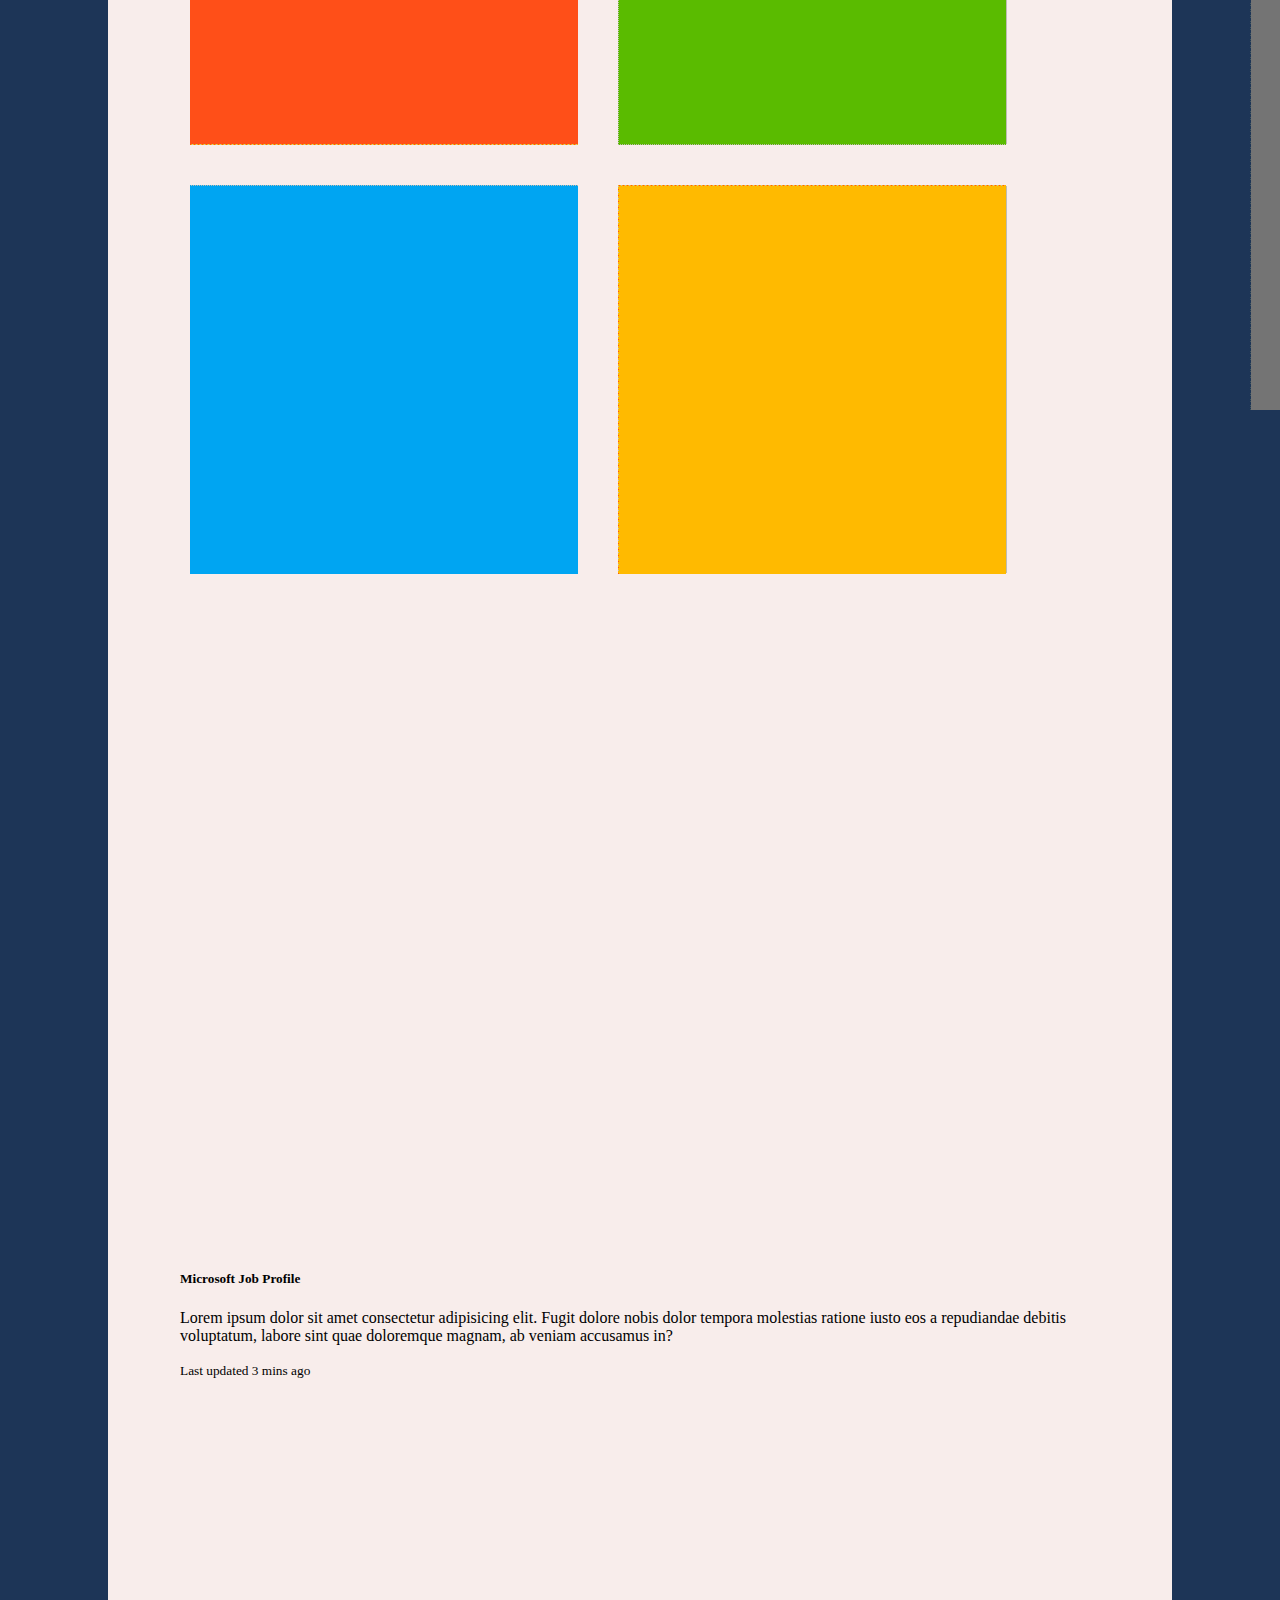
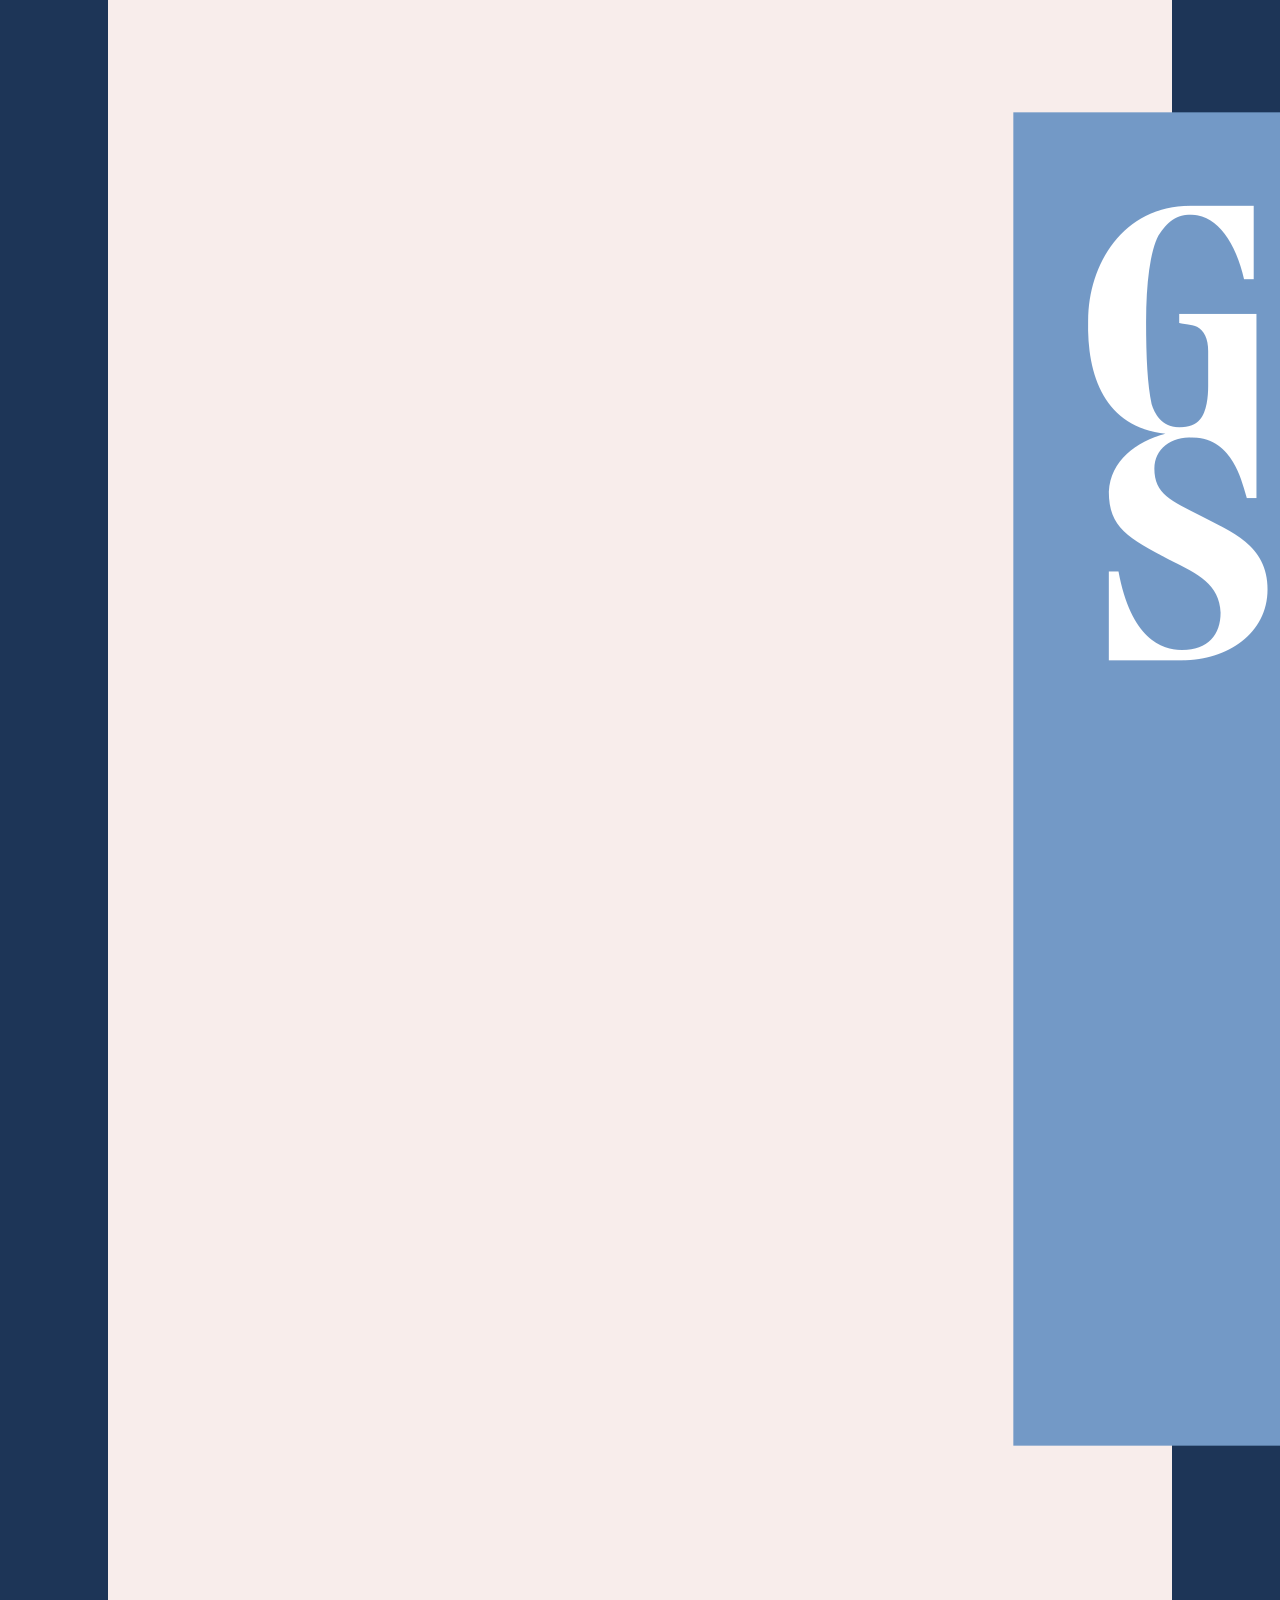
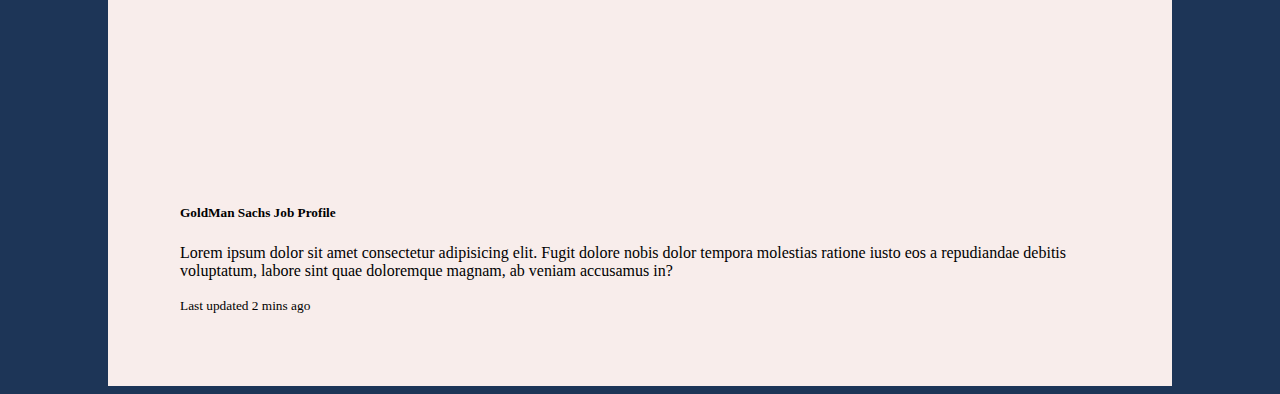
<file: viewDrive.html>
<!DOCTYPE html>
<html lang="en">
<head>
    <meta charset="UTF-8">
    <meta http-equiv="X-UA-Compatible" content="IE=edge">
    <meta name="viewport" content="width=device-width, initial-scale=1.0">
    <!-- CSS only -->
<link href="https://cdn.jsdelivr.net/npm/bootstrap@5.2.2/dist/css/bootstrap.min.css" rel="stylesheet" integrity="sha384-Zenh87qX5JnK2Jl0vWa8Ck2rdkQ2Bzep5IDxbcnCeuOxjzrPF/et3URy9Bv1WTRi" crossorigin="anonymous">
<link rel="stylesheet" href="styless.css">
    <title>Document</title>
</head>
<body class="full">
    <nav class="navbar navbar-dark bg-dark">
        <div class="container-fluid">
          <button class="navbar-toggler" type="button" data-bs-toggle="collapse" data-bs-target="#navbarTogglerDemo03" aria-controls="navbarTogglerDemo03" aria-expanded="false" aria-label="Toggle navigation">
            <h1>Teacher's Portal</h1>
            <span class="navbar-toggler-icon"></span>
          </button>
          <a class="navbar-brand btn btn-primary" href="index.html">Logout</a>
          <div class="collapse navbar-collapse" id="navbarTogglerDemo03">
            <ul class="navbar-nav me-auto mb-2 mb-lg-0">
              <li class="nav-item">
                <a class="nav-link" href="Anno.html">Announcement</a>
              </li>
              <li class="nav-item">
                <a class="nav-link" href="list.html">List/Filter/Block-UnBlock</a>
              </li>
              <li class="nav-item">
                <a class="nav-link" href="createDrive.html">Create Drive</a>
              </li>
              <li class="nav-item">
                <a class="nav-link" href="viewDrive.html">View Drive</a>
              </li>
              <li class="nav-item">
                <a class="nav-link" href="summary.html">Summary</a>
              </li>
            </ul>
          </div>
        </div>
      </nav>
      <div class="grid">
        <h2 class="inner-headings">LIST OF DRIVES</h2>
        <br><br>
        <div class="card-group">
            <div class="card">
              <img src="logo-infosys.png" class="card-img-top" alt="...">
              <div class="card-body">
                <h5 class="card-title">Infosys Job Profile</h5>
                <p class="card-text">Lorem ipsum dolor sit amet consectetur adipisicing elit. Fugit dolore nobis dolor tempora molestias ratione iusto eos a repudiandae debitis voluptatum, labore sint quae doloremque magnam, ab veniam accusamus in?</p>
              </div>
              <div class="card-footer">
                <small class="text-muted">Last updated 3 mins ago</small>
              </div>
            </div>
            <div class="card">
              <img src="tcs.png" class="card-img-top" alt="...">
              <div class="card-body">
                <h5 class="card-title">TCS Job Profile</h5>
                <p class="card-text">Lorem ipsum dolor sit amet consectetur adipisicing elit. Fugit dolore nobis dolor tempora molestias ratione iusto eos a repudiandae debitis voluptatum, labore sint quae doloremque magnam, ab veniam accusamus in?</p>
              </div>
              <div class="card-footer">
                <small class="text-muted">Last updated 3 mins ago</small>
              </div>
            </div>
            <div class="card">
              <img src="hr1.png" class="card-img-top" alt="...">
              <div class="card-body">
                <h5 class="card-title">Hackerrank Job Profile</h5>
                <p class="card-text">Lorem ipsum dolor sit amet consectetur adipisicing elit. Fugit dolore nobis dolor tempora molestias ratione iusto eos a repudiandae debitis voluptatum, labore sint quae doloremque magnam, ab veniam accusamus in?</p>
              </div>
              <div class="card-footer">
                <small class="text-muted">Last updated 3 mins ago</small>
              </div>
            </div>
          </div>
          <div class="card-group">
            <div class="card">
              <img src="amazon.png" class="card-img-top" alt="...">
              <div class="card-body">
                <h5 class="card-title">Amazon Job Profile</h5>
                <p class="card-text">Lorem ipsum dolor sit amet consectetur adipisicing elit. Fugit dolore nobis dolor tempora molestias ratione iusto eos a repudiandae debitis voluptatum, labore sint quae doloremque magnam, ab veniam accusamus in?</p>
              </div>
              <div class="card-footer">
                <small class="text-muted">Last updated 3 mins ago</small>
              </div>
            </div>
            <div class="card">
              <img src="microsoft.png" class="card-img-top" alt="...">
              <div class="card-body">
                <h5 class="card-title">Microsoft Job Profile</h5>
                <p class="card-text">Lorem ipsum dolor sit amet consectetur adipisicing elit. Fugit dolore nobis dolor tempora molestias ratione iusto eos a repudiandae debitis voluptatum, labore sint quae doloremque magnam, ab veniam accusamus in?</p>
              </div>
              <div class="card-footer">
                <small class="text-muted">Last updated 3 mins ago</small>
              </div>
            </div>
            <div class="card">
              <img src="gs.png" class="card-img-top" alt="...">
              <div class="card-body">
                <h5 class="card-title">GoldMan Sachs Job Profile</h5>
                <p class="card-text">Lorem ipsum dolor sit amet consectetur adipisicing elit. Fugit dolore nobis dolor tempora molestias ratione iusto eos a repudiandae debitis voluptatum, labore sint quae doloremque magnam, ab veniam accusamus in?</p>
              </div>
              <div class="card-footer">
                <small class="text-muted">Last updated 2 mins ago</small>
              </div>
            </div>
          </div>
      </div>
    <!-- JavaScript Bundle with Popper -->
<script src="https://cdn.jsdelivr.net/npm/bootstrap@5.2.2/dist/js/bootstrap.bundle.min.js" integrity="sha384-OERcA2EqjJCMA+/3y+gxIOqMEjwtxJY7qPCqsdltbNJuaOe923+mo//f6V8Qbsw3" crossorigin="anonymous"></script>
</body>
</html>
</file>
<file: styless.css>
/* @import url("//netdna.bootstrapcdn.com/font-awesome/4.0.3/css/font-awesome.css"); */
* {
	box-sizing: border-box;
}
.login-block
{
background: #DE6262;  /* fallback for old browsers */
background: -webkit-linear-gradient(to bottom, #FFB88C, #DE6262);  /* Chrome 10-25, Safari 5.1-6 */
background: linear-gradient(to bottom, #FFB88C, #DE6262); /* W3C, IE 10+/ Edge, Firefox 16+, Chrome 26+, Opera 12+, Safari 7+ */
float:left;
width:100%;
padding: 110px 0;
}
a:hover{
    color: white;
}
.banner-sec{background:url(https://static.pexels.com/photos/33972/pexels-photo.jpg)  no-repeat left bottom; background-size:cover; min-height:500px; border-radius: 0 10px 10px 0; padding:0;}
.container{background:rgb(255, 255, 255); border-radius: 10px; box-shadow:15px 20px 0px rgba(0, 0, 0, 0.1);}
.carousel-inner{border-radius:0 10px 10px 0;}
.carousel-caption{text-align:left; left:5%;}
.login-sec{padding: 50px 30px; position:relative;}
.login-sec .copy-text{position:absolute; width:80%; bottom:20px; font-size:13px; text-align:center;}
.login-sec .copy-text i{color:#FEB58A;}
.login-sec .copy-text a{color:#E36262;}
.login-sec h2{margin-bottom:30px; font-weight:800; font-size:30px; color: #DE6262;}
.login-sec h2:after{content:" "; width:100px; height:5px; background:#FEB58A; display:block; margin-top:20px; border-radius:3px; margin-left:auto;margin-right:auto}
.btn-login{background: #DE6262; color:#fff; font-weight:600;}
.banner-text{width:70%; position:absolute; bottom:40px; padding-left:20px;}
.banner-text h2{color:#fff; font-weight:600;}
.banner-text h2:after{content:" "; width:100px; height:5px; background:rgb(255, 255, 255); display:block; margin-top:20px; border-radius:3px;}
.banner-text p{color:#fff;}
.logo{padding-top:50px;padding-left: 50px;}
.heading{text-align: center;padding-top: 20px;}
.full{
    background-color:#1d3557;
    
}
ul {
    margin: 0;
    padding: 0;
    list-style: none;
  }
  
  
  h2,h3,a {
      color: #34495e;
  }
  
  a {
      text-decoration: none;
  }
  
  
  
  .logo {
      margin: 0;
      font-size: 1.45em;
  }
  
  .main-nav {
      margin-top: 5px;
  
  }
  .logo a,.main-nav a {
      padding-left:15px;
      padding-right:15px;
      text-transform: uppercase;
      text-align: center;
      display: block;
  }
  
  .main-nav a {
      padding: 15px 10px;
      color: #34495e;
      font-size: 1em;
  }
  
  .main-nav a:hover {
      background-color: #718daa;
  }
  .header {
	padding-top: .2em;
	padding-bottom: 3em;
	border: 1px solid #a2a2a2;
	background-color: #f4f4f4;
	-webkit-box-shadow: 0px 0px 14px 0px rgba(0,0,0,0.75);
	-moz-box-shadow: 0px 0px 14px 0px rgba(0,0,0,0.75);
	box-shadow: 0px 0px 14px 0px rgba(0,0,0,0.75);
	-webkit-border-radius: 5px;
	-moz-border-radius: 5px;
	border-radius: 5px;
}
.personal-info {
    /* float: left; */
    justify-content: center;
    margin-left: 10px;
    width: 400px;
    margin-bottom: 15px;
    border: 1px solid #d1cfcf;
    margin-top: 17px;
    display: inline-block;
}
ul {
    display: block;
    margin-block-start: 1em;
    margin-block-end: 1em;
    margin-inline-start: 0px;
    margin-inline-end: 0px;
    padding-inline-start: 40px;
}
.pfp{
    float: right;
}
.inner-headings{
    text-align: center;
    color: black;
}
.grid{
    /* float: left; */
    background-color: #f8edeb;
    /* border-radius: 75px; */
    justify-content: center;
    /* text-align: center; */
    margin-top: 30px;
    margin-right: 100px;
    margin-left: 100px;
    padding: 8vh 8vh 8vh 8vh;
    /* display: inline-block; */
}
.personal-info{
    padding: 3vh 3vh 3vh 3vh;
    margin: 5vh 2vh 5vh 2vh;
    border-width: 0vh;
    display: inline-block;
}
.left{
    /* background-color: #5b81a7; */
    text-align: left;
    padding-right: 2px;
    margin-bottom: 2px;
    margin-right: 20px;
}
.right{
    /* background-color:#a2a2a2; */
    text-align: right;
    padding-left: 10px;
    margin-bottom: 10px;
}
.inner-content{
    text-align: center;
    /* justify-content: center; */
    /* display: block; */
    padding-top: 0px;
    background-color:ghostwhite;
}
.announcement{
    background-color: aliceblue;
    margin-left: 10px;
    margin-right:10px;
}

/* .nav{
    justify-content: space-between;
    display: inline-block;} */
.grey{
    text-align: left;
    background-color: #9fafca;
    padding: 30px 30px 30px 30px;
    margin-right: 10px;
    margin-bottom: 10px;
    border-radius: 2%;
}
.white{
    text-align: right;
    background-color:#a9dce3;
    padding: 30px 30px 30px 30px;
    border-radius: 2%;
    margin-right: 10px;
    margin-bottom: 10px;
}
.blue{
    background-color: #f7cac9;
    padding: 30px 30px 30px 30px;
    border-radius: 2%;
    margin-right: 10px;
    margin-bottom: 10px;
}
.green{
    background-color:antiquewhite;
    border-radius: 2%;
    padding: 30px 30px 30px 30px;
    margin-right: 10px;
    margin-bottom: 10px;
}
.btn {
    background: #3498db;
    background-image: -webkit-linear-gradient(top, #3498db, #2980b9);
    background-image: -moz-linear-gradient(top, #3498db, #2980b9);
    background-image: -ms-linear-gradient(top, #3498db, #2980b9);
    background-image: -o-linear-gradient(top, #3498db, #2980b9);
    background-image: linear-gradient(to bottom, #3498db, #2980b9);
    -webkit-border-radius: 13;
    -moz-border-radius: 13;
    border-radius: 13px;
    text-shadow: 0px 0px 0px #666666;
    font-family: Arial;
    color: #ffffff;
    font-size: 20px;
    padding: 10px 20px 10px 20px;
    text-decoration: none;
  }
  
  .btn:hover {
    background: #3cb0fd;
    background-image: -webkit-linear-gradient(top, #3cb0fd, #3498db);
    background-image: -moz-linear-gradient(top, #3cb0fd, #3498db);
    background-image: -ms-linear-gradient(top, #3cb0fd, #3498db);
    background-image: -o-linear-gradient(top, #3cb0fd, #3498db);
    background-image: linear-gradient(to bottom, #3cb0fd, #3498db);
    text-decoration: none;
  }
#pills-tab{
    padding-left: 470px;
    justify-content: space-between;
}
</file>
